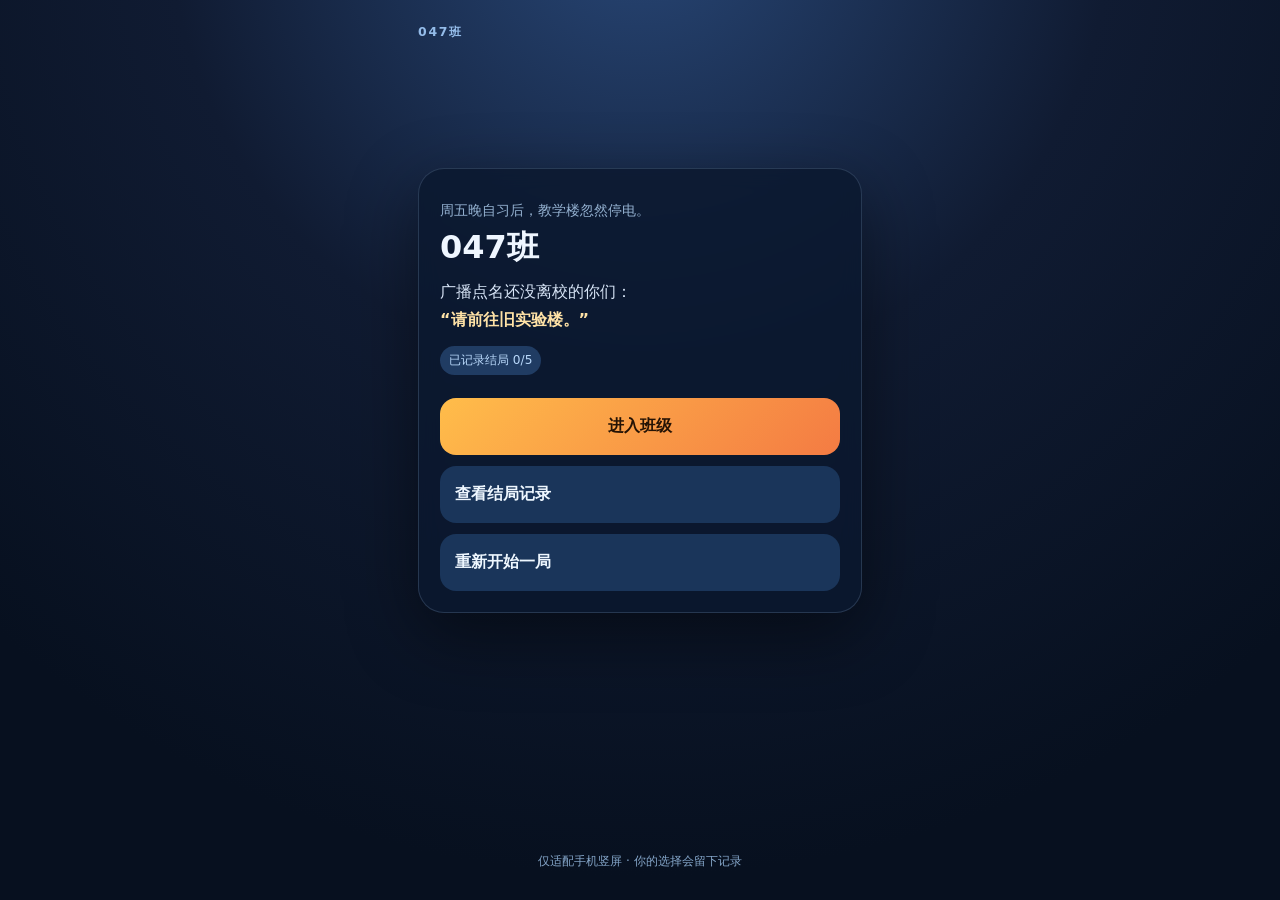
<file: index.html>
<!doctype html>
<html lang="zh-CN"><head><meta charset="utf-8"><meta name="viewport" content="width=device-width,initial-scale=1,viewport-fit=cover"><meta name="theme-color" content="#101b32"><title>047班</title><link rel="icon" type="image/svg+xml" href="data:image/svg+xml,%3Csvg xmlns='http://www.w3.org/2000/svg' viewBox='0 0 32 32'%3E%3Crect width='32' height='32' rx='7' fill='%23101b32'/%3E%3Ctext x='16' y='23' text-anchor='middle' font-size='17' font-family='Arial' font-weight='bold' fill='%23ffbd4a'%3E47%3C/text%3E%3C/svg%3E"><link rel="stylesheet" href="style.css?v=047ban-5"></head>
<body><main id="app" aria-live="polite"></main><script src="game.js?v=047ban-5"></script></body></html>
</file>
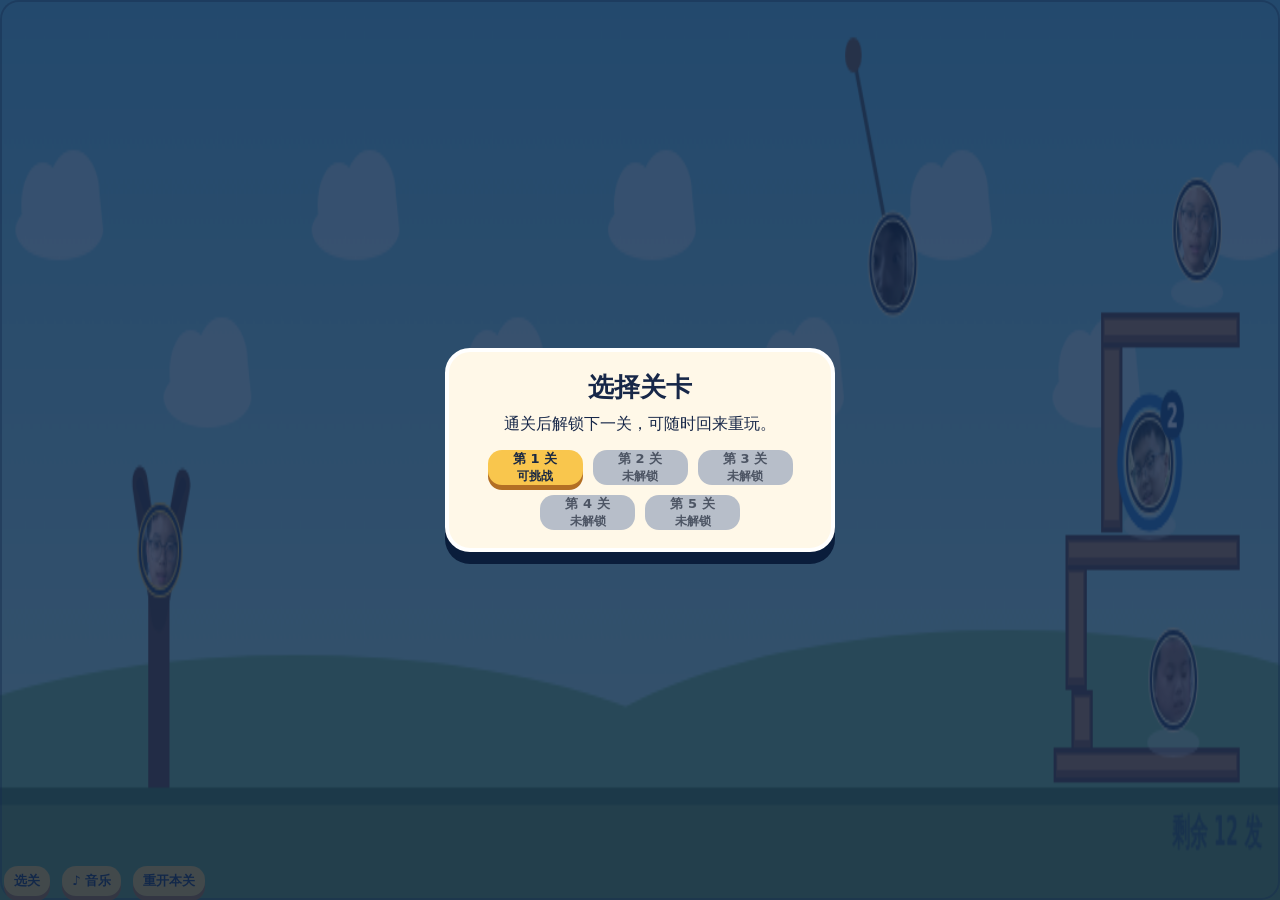
<file: angry-hao/index.html>
<!doctype html>
<html lang="zh-CN">
<head>
  <meta charset="utf-8">
  <meta name="viewport" content="width=device-width,initial-scale=1,maximum-scale=1,viewport-fit=cover">
  <meta name="theme-color" content="#182b50">
  <meta name="description" content="拉动弹弓，发射郝祥宏，挑战五关的手机小游戏。">
  <title>愤怒的郝祥宏</title>
  <link rel="icon" type="image/svg+xml" href="data:image/svg+xml,%3Csvg xmlns='http://www.w3.org/2000/svg' viewBox='0 0 64 64'%3E%3Ccircle cx='32' cy='32' r='29' fill='%23f9c64d'/%3E%3Cpath d='M14 36 5 12M14 36l20 12m16-12 9-24M50 36 30 48' fill='none' stroke='%23182b50' stroke-width='6' stroke-linecap='round'/%3E%3C/svg%3E">
  <style>
    :root{font-family:system-ui,-apple-system,"PingFang SC","Microsoft YaHei",sans-serif;color:#fff;background:#142543}*{box-sizing:border-box}html,body{margin:0;min-height:100%;overscroll-behavior:none}body{display:flex;justify-content:center;background:radial-gradient(circle at 50% 0%,#355d82,#142543 74%)}button{font:inherit;cursor:pointer;border:0}main{width:min(100%,520px);min-height:100svh;display:flex;flex-direction:column;padding:calc(env(safe-area-inset-top) + 14px) 14px calc(env(safe-area-inset-bottom) + 16px);gap:12px}.top{display:flex;align-items:center;justify-content:space-between;gap:8px}.title{font-size:clamp(24px,7vw,32px);font-weight:950;letter-spacing:-.04em;margin:0;line-height:1.1;text-shadow:0 3px #0e2340}.pill{background:#ffffff20;border:1px solid #ffffff30;border-radius:999px;padding:9px 12px;font-size:14px;font-weight:800;white-space:nowrap}.board-wrap{position:relative;flex:1;min-height:420px;max-height:720px;border:4px solid #dce8fb;border-radius:24px;overflow:hidden;background:#9edcf0;box-shadow:0 14px 0 #0a1b34,0 22px 30px #071a3580;touch-action:none}.board-wrap:before{content:"";position:absolute;inset:0;box-shadow:inset 0 0 0 2px #263c5870;z-index:2;pointer-events:none;border-radius:19px}canvas{display:block;width:100%;height:100%;touch-action:none}.status{position:absolute;top:14px;left:50%;transform:translateX(-50%);background:#142543df;border:1px solid #ffffff55;border-radius:12px;padding:7px 12px;font-weight:850;font-size:15px;white-space:nowrap;pointer-events:none;max-width:90%;overflow:hidden;text-overflow:ellipsis}.bottom{display:flex;justify-content:space-between;align-items:center;gap:12px}.hint{font-size:15px;line-height:1.45;color:#e7f4ff;margin:0}.btn{background:#f9c64d;color:#1a2943;font-weight:900;border-radius:14px;min-height:48px;padding:0 17px;box-shadow:0 5px 0 #b36f24;white-space:nowrap}.btn:active{transform:translateY(3px);box-shadow:0 2px 0 #b36f24}.overlay{position:absolute;inset:0;background:#11284cc9;display:none;align-items:center;justify-content:center;padding:12px;z-index:4;text-align:center}.overlay.show{display:flex}.card{background:#fff8e8;color:#172748;border:4px solid #fff;border-radius:25px;padding:18px 20px;box-shadow:0 12px 0 #0a1d3b;max-width:390px;width:100%}.card h2{font-size:26px;margin:0 0 8px}.card p{font-size:16px;line-height:1.4;margin:0 0 15px}.card .btn{font-size:16px;min-width:120px}.card-actions{display:flex;justify-content:center;gap:12px;flex-wrap:wrap}.btn.secondary{background:#dce8fb;box-shadow:0 5px 0 #8dacc9}.level-options{display:flex;gap:10px;justify-content:center;flex-wrap:wrap}.level-options .btn{min-width:95px;min-height:54px}.level-options .btn:disabled{background:#b7bec9;color:#4d5564;box-shadow:none;cursor:default}.level-options small{display:block;font-size:12px;font-weight:700}@media(max-height:700px){main{gap:8px}.board-wrap{min-height:350px}.hint{font-size:14px}}@media(min-width:700px){main{padding-top:24px;padding-bottom:28px}}main.landscape{position:relative;width:100%;max-width:none;height:100svh;min-height:0;gap:0;padding:0}main.landscape .top{display:none}main.landscape .board-wrap{flex:1;align-self:stretch;width:100%;aspect-ratio:auto;min-height:0;max-height:none;border:0;border-radius:0;box-shadow:none}main.landscape .hint,main.landscape .status{display:none}main.landscape .bottom{position:absolute;left:4px;bottom:4px;z-index:3;min-height:0}main.landscape .btn{min-height:30px;padding:0 10px;font-size:13px}@media(orientation:portrait) and (max-width:700px){main.landscape{position:fixed;top:0;left:100vw;width:100dvh;height:100vw;max-width:none;transform-origin:top left;transform:rotate(90deg);z-index:10}}
  </style>
</head>
<body>
  <main id="app">
    <header class="top"><h1 class="title">愤怒的郝祥宏</h1><span class="pill" id="levelLabel">第 1 / 5 关</span></header>
    <div class="board-wrap" id="board"><canvas id="game" aria-label="弹弓闯关游戏：拖动左侧头像向后拉，松手发射"></canvas><div class="status" id="status">横屏后拉动弹弓发射</div><div class="overlay" id="overlay"><div class="card"><h2 id="resultTitle"></h2><p id="resultText"></p><div class="card-actions"><button class="btn" id="advance"></button><button class="btn secondary" id="resultMenu" type="button">选关</button></div></div></div><div class="overlay" id="levelMenu" role="dialog" aria-modal="true" aria-labelledby="menuTitle"><div class="card"><h2 id="menuTitle">选择关卡</h2><p>通关后解锁下一关，可随时回来重玩。</p><div class="level-options" id="levelOptions"></div></div></div></div>
    <footer class="bottom"><p class="hint" id="hint">按住头像往左下拉，松开发射。</p><button class="btn" id="chooseLevel" type="button">选关</button><button class="btn" id="music" type="button" aria-label="开启或关闭背景音乐">♪ 音乐</button><button class="btn" id="restart" type="button">重开本关</button></footer>
  </main>
  <audio id="bgm" src="bgm.mp3?v=20260927" preload="none" loop></audio>
  <script>
  (()=>{
    const canvas=document.getElementById('game'),ctx=canvas.getContext('2d');
    const board=document.getElementById('board'),status=document.getElementById('status'),overlay=document.getElementById('overlay');
    const music=document.getElementById('bgm'),musicButton=document.getElementById('music');let musicEnabled=true;music.volume=.4;
    function startMusic(){if(!musicEnabled||!music.paused)return;music.play().then(()=>{musicButton.textContent='♪ 音乐开'}).catch(()=>{musicButton.textContent='♪ 点我播放'})}
    musicButton.onclick=()=>{if(musicEnabled){musicEnabled=false;music.pause();musicButton.textContent='♪ 音乐关'}else{musicEnabled=true;startMusic()}};
    const levelLabel=document.getElementById('levelLabel'),resultTitle=document.getElementById('resultTitle'),resultText=document.getElementById('resultText'),advance=document.getElementById('advance');
    const levelMenu=document.getElementById('levelMenu'),levelOptions=document.getElementById('levelOptions');
    let completed=Array(5).fill(false);try{const saved=JSON.parse(localStorage.getItem('angry-hao-levels-v1'));if(Array.isArray(saved))completed=completed.map((_,i)=>saved[i]===true)}catch{}
    function showMenu(){overlay.classList.remove('show');levelOptions.replaceChildren();for(let i=0;i<stages.length;i++){const unlocked=i===0||completed[i-1];const button=document.createElement('button');button.className='btn';button.type='button';button.disabled=!unlocked;button.innerHTML=`第 ${i+1} 关<small>${completed[i]?'已通关':unlocked?'可挑战':'未解锁'}</small>`;button.onclick=()=>{levelMenu.classList.remove('show');load(i)};levelOptions.append(button)}levelMenu.classList.add('show')}
    const photoVersion='20260926b';function loadPhoto(path){const img=new Image();let retried=false;img.onerror=()=>{if(!retried){retried=true;img.src=path+'?v='+photoVersion+'&retry='+Date.now()}};img.src=path+'?v='+photoVersion;return img}const imgs=[1,2,3,4].map(n=>loadPhoto(`assets/face-${n}.png`));const hero=loadPhoto('portrait.jpg');
    let W=390,H=620,ground=548,G=.28;const sling={x:83,y:426};
    const stages=[
      {ammo:12,targets:[{x:990,y:272,r:19,hp:1},{x:970,y:185,r:19,hp:2},{x:1010,y:92,r:19,hp:1},{x:720,y:112,r:19,hp:1,swing:true,anchorX:720,anchorY:22,length:90}],blocks:[{x:890,y:300,w:155,h:12},{x:905,y:277,w:16,h:23},{x:900,y:215,w:145,h:12},{x:900,y:227,w:16,h:48},{x:930,y:126,w:115,h:12},{x:930,y:138,w:16,h:74}]},
      {ammo:13,targets:[{x:940,y:274,r:18,hp:1},{x:1006,y:274,r:18,hp:1},{x:969,y:187,r:18,hp:2},{x:1030,y:104,r:18,hp:1},{x:715,y:105,r:18,hp:1,swing:true,anchorX:715,anchorY:22,length:83,speed:.055,arc:.9}],blocks:[{x:880,y:302,w:170,h:12},{x:895,y:278,w:15,h:24},{x:902,y:214,w:145,h:12},{x:902,y:226,w:15,h:52},{x:935,y:130,w:115,h:12},{x:935,y:142,w:15,h:71},{x:1000,y:214,w:15,h:59}]},
      {ammo:14,targets:[{x:910,y:273,r:17,hp:1},{x:1005,y:273,r:17,hp:2},{x:925,y:184,r:17,hp:1},{x:1018,y:184,r:17,hp:2},{x:1020,y:94,r:17,hp:1},{x:705,y:110,r:17,hp:1,swing:true,anchorX:705,anchorY:22,length:88,speed:.07,arc:1.05}],blocks:[{x:866,y:301,w:183,h:12},{x:885,y:276,w:15,h:25},{x:955,y:276,w:15,h:25},{x:882,y:213,w:165,h:12},{x:882,y:225,w:15,h:51},{x:974,y:225,w:15,h:51},{x:928,y:126,w:119,h:12},{x:928,y:138,w:15,h:74},{x:1000,y:138,w:15,h:74}]},
      {ammo:16,targets:[{x:900,y:273,r:17,hp:2},{x:982,y:273,r:17,hp:1},{x:1040,y:273,r:17,hp:1},{x:920,y:184,r:17,hp:2},{x:1005,y:184,r:17,hp:1},{x:1018,y:95,r:17,hp:2},{x:708,y:108,r:17,hp:1,swing:true,anchorX:708,anchorY:22,length:86,speed:.075,arc:1.1}],blocks:[{x:852,y:302,w:200,h:12},{x:874,y:276,w:15,h:26},{x:946,y:276,w:15,h:26},{x:865,y:213,w:183,h:12},{x:872,y:225,w:15,h:51},{x:968,y:225,w:15,h:51},{x:918,y:126,w:132,h:12},{x:930,y:138,w:15,h:75},{x:996,y:138,w:15,h:75},{x:1030,y:225,w:14,h:51}]},
      {ammo:18,targets:[{x:885,y:273,r:16,hp:2},{x:970,y:273,r:16,hp:2},{x:1035,y:273,r:16,hp:1},{x:902,y:184,r:16,hp:2},{x:990,y:184,r:16,hp:2},{x:1030,y:94,r:16,hp:2},{x:690,y:105,r:16,hp:1,swing:true,anchorX:690,anchorY:22,length:83,speed:.08,arc:1.15},{x:785,y:112,r:16,hp:1,swing:true,anchorX:785,anchorY:22,length:90,speed:.065,arc:.85}],blocks:[{x:840,y:302,w:212,h:12},{x:860,y:276,w:14,h:26},{x:930,y:276,w:14,h:26},{x:850,y:213,w:198,h:12},{x:855,y:225,w:14,h:51},{x:952,y:225,w:14,h:51},{x:914,y:125,w:138,h:12},{x:922,y:137,w:14,h:76},{x:1003,y:137,w:14,h:76},{x:1015,y:225,w:14,h:51}]}
    ];
    let level=0,shots=0,targets=[],blocks=[],ball=null,drag=false,dragPoint={x:0,y:0},particles=[],flashes=[],trails=[],frame=0,phase='ready',settle=0,last=0,victoryFrames=0;
    function resize(){const d=Math.min(devicePixelRatio||1,2);canvas.width=W*d;canvas.height=H*d;ctx.setTransform(d,0,0,d,0,0)}
    function load(n){level=n;W=1080;H=360;ground=315;G=.125;sling.x=135;sling.y=220;document.getElementById('app').classList.add('landscape');resize();document.getElementById('hint').textContent='横屏：按住头像向左下拉，松手发射。';shots=0;targets=stages[n].targets.map((v,i)=>({...v,alive:true,face:(i+n)%4}));blocks=stages[n].blocks.map(v=>({...v,alive:true}));ball=null;drag=false;particles=[];flashes=[];trails=[];phase='ready';settle=0;victoryFrames=0;overlay.classList.remove('show');levelLabel.textContent=`第 ${n+1} / ${stages.length} 关`;status.textContent='拉动弹弓，击落木架与晃动目标！'}
    function screen(e){const r=canvas.getBoundingClientRect();if(matchMedia('(orientation:portrait) and (max-width:700px)').matches)return{x:(e.clientY-r.top)*W/r.height,y:(r.right-e.clientX)*H/r.width};return{x:(e.clientX-r.left)*W/r.width,y:(e.clientY-r.top)*H/r.height}}
    function clampPull(p){let dx=p.x-sling.x,dy=p.y-sling.y;const l=Math.hypot(dx,dy);const max=120;if(l>max){dx*=max/l;dy*=max/l}return{x:sling.x+dx,y:sling.y+dy}}
    function launch(x,y,vx,vy){ball={x,y,vx,vy,r:17,active:true};shots++;phase='flying';settle=0;status.textContent=`已发射 ${shots} / ${stages[level].ammo} 发`}
    canvas.addEventListener('pointerdown',e=>{if(phase!=='ready')return;const p=screen(e);if(Math.hypot(p.x-sling.x,p.y-sling.y)>85)return;e.preventDefault();startMusic();canvas.setPointerCapture(e.pointerId);drag=true;dragPoint=clampPull(p);status.textContent='瞄准中…松手发射';});
    canvas.addEventListener('pointermove',e=>{if(!drag)return;e.preventDefault();dragPoint=clampPull(screen(e))});
    function release(){if(!drag)return;drag=false;const dx=sling.x-dragPoint.x,dy=sling.y-dragPoint.y;if(Math.hypot(dx,dy)<8){status.textContent='往后拉远一点！';return}launch(dragPoint.x,dragPoint.y,dx*.20,dy*.20)}
    canvas.addEventListener('pointerup',release);canvas.addEventListener('pointercancel',()=>{drag=false});
    document.getElementById('restart').onclick=()=>{levelMenu.classList.remove('show');load(level)};
    document.getElementById('chooseLevel').onclick=showMenu;
    document.getElementById('resultMenu').onclick=showMenu;
    advance.onclick=()=>load(level===stages.length-1?0:level+1);
    function finish(win){phase='end';if(win){completed[level]=true;try{localStorage.setItem('angry-hao-levels-v1',JSON.stringify(completed))}catch{}}resultTitle.textContent=win?`第 ${level+1} 关通关！`:'这关没打中';resultText.textContent=win?(level<stages.length-1?`第 ${level+2} 关已解锁，也可以选关重玩。`:'所有关卡已解锁，可自由重玩。'):'调整角度，再来一次！';advance.textContent=win?(level<stages.length-1?'挑战下一关':'选关重玩'):'再试一次';advance.onclick=()=>win&&level===stages.length-1?showMenu():load(win?level+1:level);overlay.classList.add('show');status.textContent=win?'目标全部命中！':'子弹用完了'}
    function burst(x,y,target=false){const count=target?42:14,maxLife=target?38:26;if(target)flashes.push({x,y,life:28,maxLife:28});for(let i=0;i<count;i++){const a=Math.random()*Math.PI*2,s=target?2+Math.random()*6:1+Math.random()*3;particles.push({x,y,vx:Math.cos(a)*s,vy:Math.sin(a)*s,life:maxLife,maxLife,target,r:target?2+Math.random()*5:2+Math.random()*2,hue:Math.random()})}}
    function segmentRect(x,y,dx,dy,b,r){let enter=0,leave=1;for(const [p,d,lo,hi] of [[x,dx,b.x-r,b.x+b.w+r],[y,dy,b.y-r,b.y+b.h+r]]){if(Math.abs(d)<1e-9){if(p<lo||p>hi)return Infinity}else{const a=(lo-p)/d,c=(hi-p)/d;enter=Math.max(enter,Math.min(a,c));leave=Math.min(leave,Math.max(a,c));if(enter>leave)return Infinity}}return enter}
    function segmentCircle(x,y,dx,dy,t,r){const ox=x-t.x,oy=y-t.y,rr=r+t.r,a=dx*dx+dy*dy,b=2*(ox*dx+oy*dy),c=ox*ox+oy*oy-rr*rr;if(c<=0)return 0;const det=b*b-4*a*c;if(det<0||a===0)return Infinity;const u=(-b-Math.sqrt(det))/(2*a);return u>=0&&u<=1?u:Infinity}
    function hitTarget(t){ball.hitTarget=t;t.hp--;if(t.hp===0)t.alive=false;burst(t.x,t.y,!t.alive);ball.vx*=.68;ball.vy-=2;status.textContent=t.alive?'护盾裂开，再打一次！':'命中！'}
    function endShot(){ball=null;if(targets.every(t=>!t.alive)){phase='celebrating';victoryFrames=42}else if(shots>=stages[level].ammo)finish(false);else phase='ready'}
    function update(){frame++;if(phase==='celebrating'&&--victoryFrames<=0)finish(true);for(const t of targets)if(t.swing&&t.alive){const angle=Math.sin(frame*(t.speed||.045))*(t.arc||.75);t.x=t.anchorX+Math.sin(angle)*t.length;t.y=t.anchorY+Math.cos(angle)*t.length}if(phase==='flying'&&ball){const oldX=ball.x,oldY=ball.y;ball.vy+=G;ball.x+=ball.vx;ball.y+=ball.vy;ball.vx*=.997;
      trails.push({x:ball.x,y:ball.y,life:28,shot:shots});
      {const dx=ball.x-oldX,dy=ball.y-oldY;let first=Infinity,object=null,kind='';for(const b of blocks)if(b.alive){const u=segmentRect(oldX,oldY,dx,dy,b,ball.r);if(u<first){first=u;object=b;kind='wood'}}for(const t of targets)if(t.alive&&ball.hitTarget!==t){const u=segmentCircle(oldX,oldY,dx,dy,t,ball.r);if(u<first){first=u;object=t;kind='target'}}if(object&&first<=1){ball.x=oldX+dx*first;ball.y=oldY+dy*first;if(kind==='wood'){object.alive=false;burst(ball.x,ball.y);status.textContent='木架已打掉'}else hitTarget(object);endShot()}}

      if(!ball)return;
      if(ball.y+ball.r>ground){ball.y=ground-ball.r;ball.vy*=-.34;ball.vx*=.72}
      if(targets.every(t=>!t.alive)){finish(true)}else if(ball.x>W+45||ball.x< -65||ball.y>H+40||Math.hypot(ball.vx,ball.vy)<1.1&&ball.y>ground-55){settle++;if(settle>22){ball=null;if(shots>=stages[level].ammo)finish(false);else{phase='ready';status.textContent=`还剩 ${stages[level].ammo-shots} 发，继续拉弹弓`}}}else settle=0;
    }
    trails=trails.filter(t=>--t.life>0);flashes=flashes.filter(f=>--f.life>0);for(const p of particles){p.x+=p.vx;p.y+=p.vy;p.vy+=.12;p.life--}particles=particles.filter(p=>p.life>0);
    }
    function circleImage(img,x,y,r){ctx.save();ctx.beginPath();ctx.arc(x,y,r,0,Math.PI*2);ctx.clip();if(img.complete&&img.naturalWidth){const s=Math.max(2*r/img.width,2*r/img.height);ctx.drawImage(img,x-img.width*s/2,y-img.height*s/2,img.width*s,img.height*s)}else{ctx.fillStyle='#ffd45b';ctx.fillRect(x-r,y-r,r*2,r*2)}ctx.restore();ctx.beginPath();ctx.arc(x,y,r,0,Math.PI*2);ctx.lineWidth=4;ctx.strokeStyle='#fff3c4';ctx.stroke();ctx.lineWidth=2;ctx.strokeStyle='#24344c';ctx.stroke()}
    function circleHero(x,y,r){ctx.save();ctx.beginPath();ctx.arc(x,y,r,0,7);ctx.clip();if(hero.complete&&hero.naturalWidth){ctx.drawImage(hero,hero.width*.497,hero.height*.005,hero.width*.257,hero.height*.33,x-r,y-r,r*2,r*2)}else{ctx.fillStyle='#ffd45b';ctx.fillRect(x-r,y-r,r*2,r*2)}ctx.restore();ctx.beginPath();ctx.arc(x,y,r,0,7);ctx.lineWidth=4;ctx.strokeStyle='#f9c64d';ctx.stroke();ctx.lineWidth=2;ctx.strokeStyle='#24344c';ctx.stroke()}
    function draw(){ctx.clearRect(0,0,W,H);const sky=ctx.createLinearGradient(0,0,0,H);sky.addColorStop(0,'#69c8ed');sky.addColorStop(.77,'#b4eae5');sky.addColorStop(1,'#f2d492');ctx.fillStyle=sky;ctx.fillRect(0,0,W,H);
      ctx.fillStyle='#ffffff88';for(let i=0;i<9;i++){const x=50+i*125,y=92+(i%2)*67;ctx.beginPath();ctx.ellipse(x,y,37,12,0,0,7);ctx.ellipse(x-14,y-10,18,17,0,0,7);ctx.ellipse(x+12,y-14,22,18,0,0,7);ctx.fill()}
      ctx.fillStyle='#7fc488';ctx.beginPath();ctx.ellipse(250,ground+12,380,65,0,0,7);ctx.ellipse(850,ground+12,400,75,0,0,7);ctx.fill();ctx.fillStyle='#6a9a52';ctx.fillRect(0,ground,W,H-ground);ctx.fillStyle='#477c42';ctx.fillRect(0,ground,W,7);
      const shift=sling.x-83,shiftY=sling.y-426;ctx.fillStyle='#633d32';ctx.fillRect(73+shift,432+shiftY,18,ground-(432+shiftY));ctx.strokeStyle='#51362d';ctx.lineWidth=13;ctx.lineCap='round';ctx.beginPath();ctx.moveTo(82+shift,452+shiftY);ctx.lineTo(66+shift,399+shiftY);ctx.moveTo(82+shift,452+shiftY);ctx.lineTo(102+shift,400+shiftY);ctx.stroke();
      const p=drag?dragPoint:{x:sling.x,y:sling.y};if(phase==='ready'){ctx.strokeStyle='#3d2c2a';ctx.lineWidth=6;ctx.beginPath();ctx.moveTo(66+shift,400+shiftY);ctx.lineTo(p.x,p.y);ctx.moveTo(102+shift,400+shiftY);ctx.lineTo(p.x,p.y);ctx.stroke();if(drag){const vx=(sling.x-p.x)*.20,vy=(sling.y-p.y)*.20;for(let k=1;k<=5;k++){const i=k*4.5,x=p.x+vx*i,y=Math.min(ground-17,p.y+vy*i+G*i*(i+1)/2);ctx.fillStyle=`rgba(255,255,255,${.9-k*.11})`;ctx.beginPath();ctx.arc(x,y,3.5,0,7);ctx.fill()}}circleHero(p.x,p.y,17)}
      for(const b of blocks){if(!b.alive)continue;ctx.fillStyle='#84523b';ctx.fillRect(b.x,b.y,b.w,b.h);ctx.fillStyle='#bd8050';ctx.fillRect(b.x+2,b.y+2,b.w-4,Math.max(3,b.h-6));ctx.strokeStyle='#583b32';ctx.lineWidth=2;ctx.strokeRect(b.x,b.y,b.w,b.h)}
      for(const t of targets)if(t.alive){if(t.swing){ctx.strokeStyle='#4b5657';ctx.lineWidth=3;ctx.beginPath();ctx.moveTo(t.anchorX,t.anchorY);ctx.lineTo(t.x,t.y);ctx.stroke();ctx.fillStyle='#785942';ctx.beginPath();ctx.arc(t.anchorX,t.anchorY,7,0,7);ctx.fill()}else{ctx.fillStyle='#ffffff60';ctx.beginPath();ctx.ellipse(t.x,t.y+t.r+6,t.r+3,6,0,0,7);ctx.fill()}circleImage(imgs[t.face],t.x,t.y,t.r);if(t.hp>1){ctx.beginPath();ctx.arc(t.x,t.y,t.r+6,0,7);ctx.strokeStyle='#2579c9';ctx.lineWidth=5;ctx.stroke();ctx.fillStyle='#174779';ctx.beginPath();ctx.arc(t.x+t.r,t.y-t.r,10,0,7);ctx.fill();ctx.fillStyle='#fff';ctx.font='bold 14px system-ui';ctx.textAlign='center';ctx.fillText('2',t.x+t.r,t.y-t.r+5)}}
      for(let i=1;i<trails.length;i++){const a=trails[i-1],b=trails[i];if(a.shot!==b.shot)continue;ctx.strokeStyle=`rgba(255,255,255,${Math.min(a.life,b.life)/28})`;ctx.lineWidth=5*Math.min(a.life,b.life)/28;ctx.beginPath();ctx.moveTo(a.x,a.y);ctx.lineTo(b.x,b.y);ctx.stroke()}
      if(ball)circleHero(ball.x,ball.y,ball.r);
      for(const f of flashes){const progress=1-f.life/f.maxLife,alpha=(1-progress);const glow=ctx.createRadialGradient(f.x,f.y,2,f.x,f.y,75+progress*45);glow.addColorStop(0,`rgba(255,255,220,${.75*alpha})`);glow.addColorStop(.35,`rgba(255,139,28,${.4*alpha})`);glow.addColorStop(1,'rgba(255,87,18,0)');ctx.fillStyle=glow;ctx.beginPath();ctx.arc(f.x,f.y,75+progress*45,0,7);ctx.fill();for(let ring=0;ring<2;ring++){ctx.beginPath();ctx.arc(f.x,f.y,12+progress*(95+ring*45),0,7);ctx.lineWidth=(7-ring*3)*alpha;ctx.strokeStyle=`rgba(${ring?'255,87,29':'255,249,178'},${alpha})`;ctx.stroke()}ctx.save();ctx.translate(f.x,f.y);ctx.rotate(progress*.45);for(let k=0;k<12;k++){ctx.rotate(Math.PI/6);ctx.beginPath();ctx.moveTo(16,0);ctx.lineTo(34+progress*95,-3*alpha);ctx.lineTo(34+progress*95,3*alpha);ctx.closePath();ctx.fillStyle=`rgba(255,${k%2?216:119},35,${alpha*.8})`;ctx.fill()}ctx.restore()}
      for(const p of particles){const alpha=p.life/p.maxLife;ctx.fillStyle=p.target?(p.hue<.35?`rgba(255,250,187,${alpha})`:p.hue<.7?`rgba(255,143,37,${alpha})`:`rgba(230,68,29,${alpha})`):`rgba(255,209,71,${alpha})`;ctx.beginPath();ctx.arc(p.x,p.y,p.r*alpha,0,7);ctx.fill()}
      ctx.fillStyle='#193957aa';ctx.font='bold 15px system-ui';ctx.textAlign='right';ctx.fillText(`剩余 ${stages[level].ammo-shots} 发`,W-15,H-22);
    }
    function loop(ts){if(ts-last>12){update();draw();last=ts}requestAnimationFrame(loop)}load(0);showMenu();requestAnimationFrame(loop);
  })();
  </script>
</body>
</html>
</file>
<file: style.css>
:root{font-family:system-ui,-apple-system,"Microsoft YaHei",sans-serif;color:#eff6ff;background:#07101f}*{box-sizing:border-box}body{margin:0;min-height:100dvh;background:radial-gradient(circle at 50% -10%,#284777 0,#101b32 40%,#07101f 82%)}button{font:inherit}.shell{width:min(100%,480px);min-height:100dvh;margin:auto;padding:20px 18px 30px;display:flex;flex-direction:column}.brand{font-weight:800;letter-spacing:.14em;font-size:.78rem;color:#94bce9;margin:4px 0 14px}.panel{background:rgba(11,25,47,.84);border:1px solid rgba(177,211,255,.17);box-shadow:0 22px 70px #0007;border-radius:26px;padding:21px;backdrop-filter:blur(10px)}h1{font-size:2rem;line-height:1.12;margin:0 0 12px}h2{font-size:1.42rem;margin:0 0 12px}p{font-size:1rem;line-height:1.75;margin:8px 0;color:#d8e5f7}.muted{color:#94b1d0;font-size:.86rem}.tiny{font-size:.76rem;color:#84a5c8}.hero{margin-top:auto;margin-bottom:auto}.start{margin-top:20px}.btn,.choice{width:100%;border:0;border-radius:16px;padding:16px 15px;margin-top:11px;text-align:left;color:#eef7ff;background:#1a355a;min-height:57px;font-weight:700;cursor:pointer;transition:.16s transform,.16s background}.btn.primary{background:linear-gradient(135deg,#ffbd4a,#f47b43);color:#251305;text-align:center}.btn:active,.choice:active{transform:scale(.98)}.choice:hover{background:#274b79}.choice b{display:block;color:#ffd47b;font-size:.78rem;margin-bottom:3px}.topline{display:flex;justify-content:space-between;gap:8px;color:#97bde3;font-size:.78rem;margin:4px 2px 12px}.scene{font-size:1.05rem;line-height:1.85;white-space:pre-line;min-height:240px}.card-grid{display:grid;grid-template-columns:repeat(2,1fr);gap:11px}.card{min-height:125px;background:#152a4a;border:1px solid #33577e;border-radius:17px;padding:12px;text-align:center;display:flex;flex-direction:column;justify-content:center;gap:7px}.portrait{font-size:2.8rem;line-height:1}.card img{width:63px;height:63px;object-fit:cover;border-radius:14px;margin:auto}.card span{font-size:.9rem;font-weight:700}.footer{margin-top:auto;padding-top:15px;text-align:center}.badges{display:flex;gap:7px;flex-wrap:wrap;margin:12px 0}.badge{font-size:.76rem;border-radius:999px;padding:6px 9px;background:#203c63;color:#b9d9fb}.ending{border-left:4px solid #ffbd4a;padding-left:13px;margin:17px 0}.match-board{position:relative;display:grid;grid-template-columns:minmax(0,1fr) minmax(0,1fr);gap:26px;margin-top:18px}.match-column{position:relative;z-index:1;display:grid;gap:8px}.match-lines{position:absolute;inset:0;width:100%;height:100%;overflow:visible;pointer-events:none}.match-lines path{stroke:#ffbd4a;stroke-width:3;stroke-linecap:round;fill:none;opacity:.85}.match-tile{min-width:0;min-height:52px;padding:8px 5px;border:1px solid #5075a0;border-radius:12px;background:#172f51;color:#eff6ff;font-size:.86rem;font-weight:700;line-height:1.2;cursor:pointer;touch-action:manipulation}.match-tile.selected{background:#8b4e24;border-color:#ffbd4a}.match-tile.linked{border-color:#ffbd4a}.ok{color:#7ef0be}.error{color:#ffafb2}.dialogue{color:#ffe2a6;font-weight:700}.locked{opacity:.48}.log{max-height:120px;overflow:auto;font-size:.8rem;color:#afc9e4}@media(max-width:340px){.shell{padding:13px}.panel{padding:17px}h1{font-size:1.7rem}.match-board{gap:18px}.match-tile{font-size:.78rem}}
</file>
